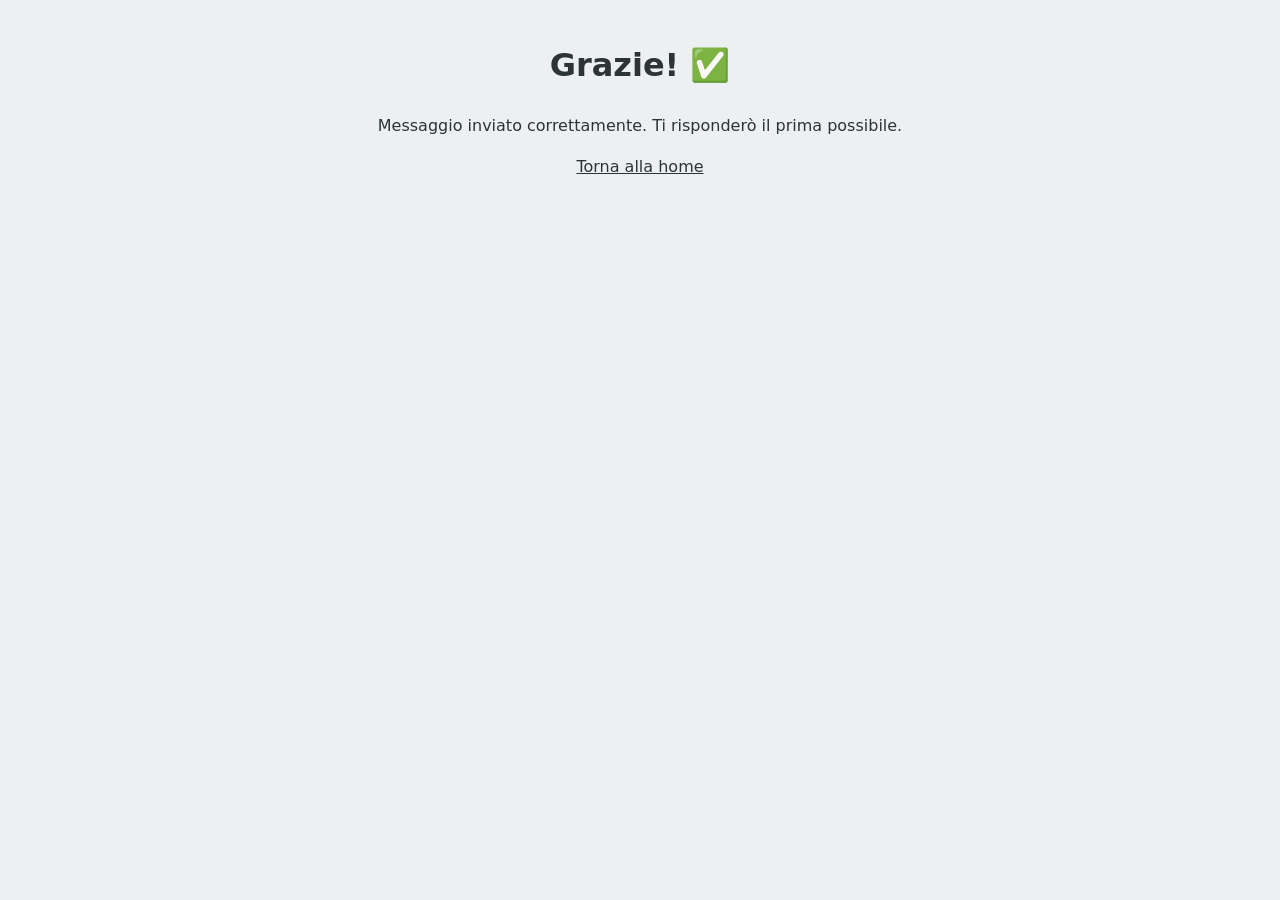
<file: grazie/index.html>
<!doctype html>
<html lang="it">
<head>
  <meta charset="utf-8" />
  <meta name="viewport" content="width=device-width,initial-scale=1" />
  <title>Grazie!</title>
  <link rel="stylesheet" href="/style.css">
</head>
<body>
  <main style="max-width:900px;margin:40px auto;padding:0 16px;text-align:center;">
    <h1>Grazie! ✅</h1>
    <p>Messaggio inviato correttamente. Ti risponderò il prima possibile.</p>
    <p><a href="/">Torna alla home</a></p>
  </main>
</body>
</html>
</file>
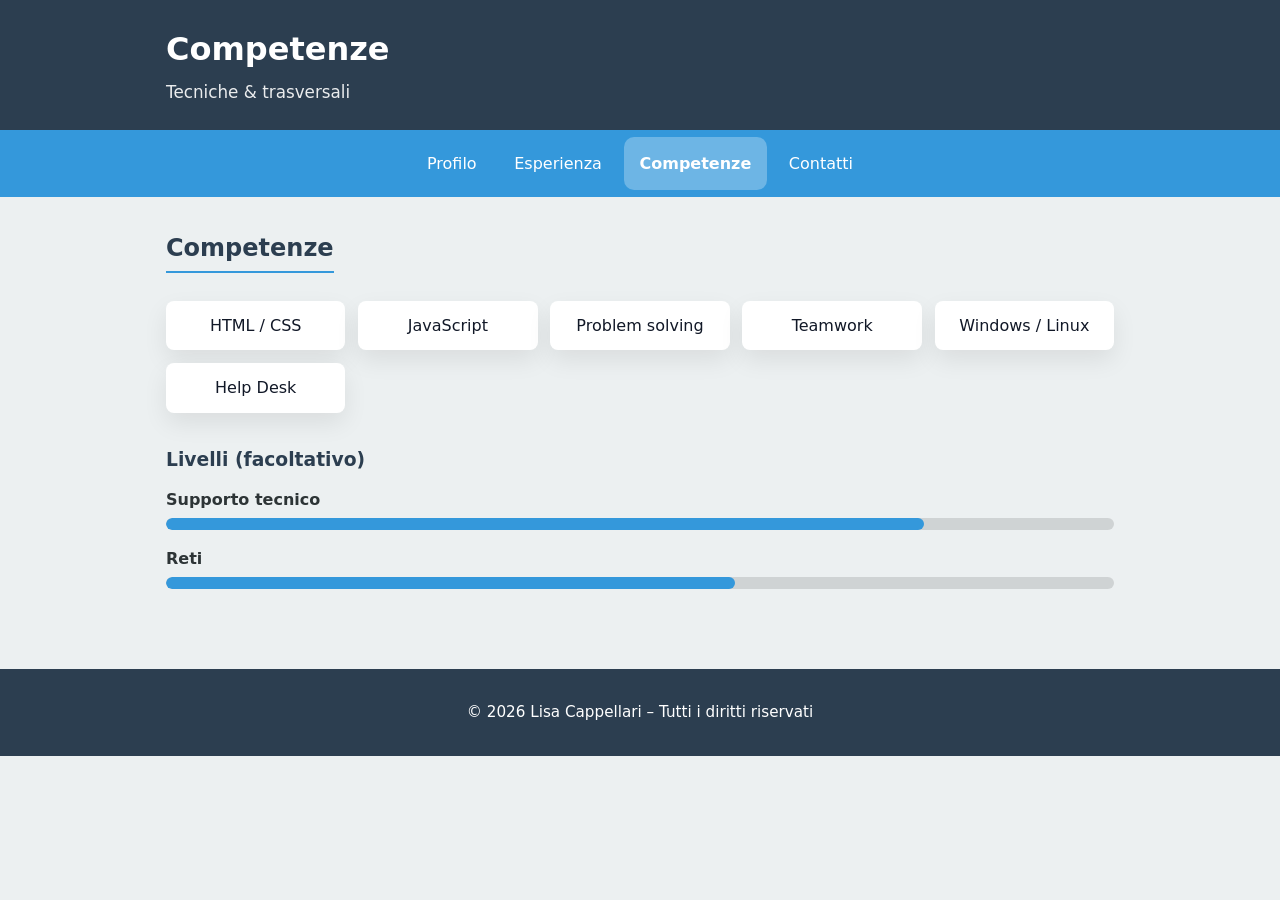
<file: competenze.html>
<!DOCTYPE html>
<html lang="it">
<head>
  <meta charset="UTF-8" />
  <meta name="viewport" content="width=device-width, initial-scale=1.0" />
  <title>Lisa Cappellari — Competenze</title>
  <meta name="description" content="Competenze tecniche e trasversali di Lisa Cappellari." />

  <link rel="stylesheet" href="style.css" />
</head>

<body>
  <a class="skip-link" href="#contenuto">Salta al contenuto</a>

  <header class="header header--small">
    <div class="container header__inner">
      <div class="header__text">
        <h1 class="header__name">Competenze</h1>
        <p class="job-title">Tecniche &amp; trasversali</p>
      </div>
    </div>
  </header>

  <nav class="navbar" aria-label="Navigazione principale">
    <div class="container">
      <ul class="nav-list">
        <li><a href="index.html">Profilo</a></li>
        <li><a href="esperienza.html">Esperienza</a></li>
        <li><a href="competenze.html" aria-current="page">Competenze</a></li>
        <li><a href="contatti.html">Contatti</a></li>
      </ul>
    </div>
  </nav>

  <main id="contenuto" class="main">
    <div class="container">
      <section class="section" aria-labelledby="titolo-competenze">
        <h2 id="titolo-competenze">Competenze</h2>

        <!-- Lista competenze -->
        <ul class="skills" aria-label="Elenco competenze">
          <li>HTML / CSS</li>
          <li>JavaScript</li>
          <li>Problem solving</li>
          <li>Teamwork</li>
          <li>Windows / Linux</li>
          <li>Help Desk</li>
        </ul>

        <!-- Facoltativo: livelli (progress bar) -->
        <h3 class="subtitle">Livelli (facoltativo)</h3>
        <div class="meter-list">
          <div class="meter">
            <div class="meter__label">Supporto tecnico</div>
            <div class="meter__bar" role="progressbar" aria-valuenow="80" aria-valuemin="0" aria-valuemax="100">
              <span style="width: 80%"></span>
            </div>
          </div>

          <div class="meter">
            <div class="meter__label">Reti</div>
            <div class="meter__bar" role="progressbar" aria-valuenow="60" aria-valuemin="0" aria-valuemax="100">
              <span style="width: 60%"></span>
            </div>
          </div>
        </div>

      </section>
    </div>
  </main>

  <footer class="footer">
    <div class="container">
      <p>© 2026 Lisa Cappellari – Tutti i diritti riservati</p>
    </div>
  </footer>
</body>
</html>
</file>
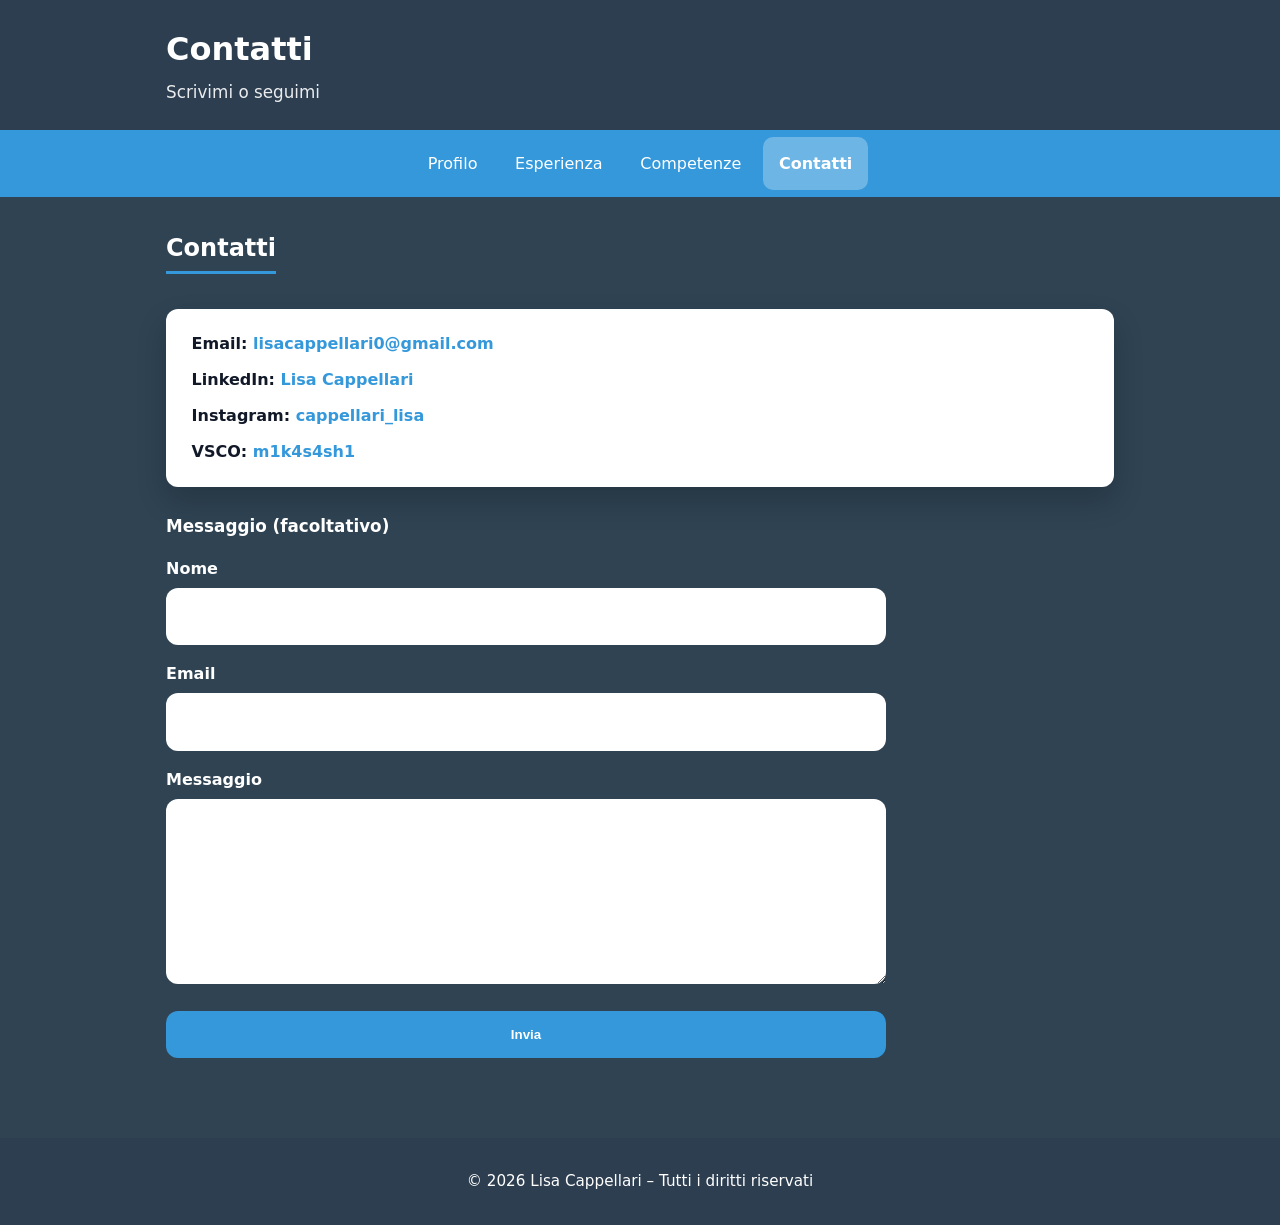
<file: contatti.html>
<!DOCTYPE html>
<html lang="it">
<head>
  <meta charset="UTF-8">
  <meta name="viewport" content="width=device-width, initial-scale=1.0">
  <title>Lisa Cappellari — Contatti</title>
  <meta name="description" content="Contatti di Lisa Cappellari: email e profili social." />
  <link rel="stylesheet" href="style.css">
</head>

<body class="page-contatti">
  <a class="skip-link" href="#contenuto">Salta al contenuto</a>

  <header class="header header--small">
    <div class="container header__inner">
      <div class="header__text">
        <h1 class="header__name">Contatti</h1>
        <p class="job-title">Scrivimi o seguimi</p>
      </div>
    </div>
  </header>

  <nav class="navbar" aria-label="Navigazione principale">
    <div class="container">
      <ul class="nav-list">
        <li><a href="index.html">Profilo</a></li>
        <li><a href="esperienza.html">Esperienza</a></li>
        <li><a href="competenze.html">Competenze</a></li>
        <li><a href="contatti.html" aria-current="page">Contatti</a></li>
      </ul>
    </div>
  </nav>

  <main id="contenuto" class="main">
    <div class="container">
      <section id="contatti" class="section">
        <h2>Contatti</h2>

        <!-- BLOCCO 1: SOCIAL / CONTATTI -->
        <div class="contact-card">
          <p><strong>Email:</strong>
            <a href="mailto:lisacappellari0@gmail.com">lisacappellari0@gmail.com</a>
          </p>

          <p><strong>LinkedIn:</strong>
            <a href="https://www.linkedin.com/" target="_blank" rel="noopener">Lisa Cappellari</a>
          </p>

          <p><strong>Instagram:</strong>
            <a href="https://www.instagram.com/cappellari_lisa?igsh=M3BuZnFtcjJkc2dq" target="_blank" rel="noopener">
              cappellari_lisa
            </a>
          </p>

          <p><strong>VSCO:</strong>
            <a href="https://vsco.co/m1k4s4sh1/gallery" target="_blank" rel="noopener">m1k4s4sh1</a>
          </p>
        </div>

        <!-- BLOCCO 2: FORM -->
        <div class="form-block">
          <h3 class="form-title">Messaggio (facoltativo)</h3>

         <form class="contact-form"
      name="contact-form"
      method="POST"
      data-netlify="true"
      action="/grazie/">

  <input type="hidden" name="form-name" value="contact-form" />

  <label for="nome">Nome</label>
  <input id="nome" name="nome" type="text" autocomplete="name" required>

  <label for="email">Email</label>
  <input id="email" name="email" type="email" autocomplete="email" required>

  <label for="messaggio">Messaggio</label>
  <textarea id="messaggio" name="messaggio" rows="6" required></textarea>

  <button type="submit">Invia</button>
</form>
        </div>

      </section>
    </div>
  </main>

  <footer class="footer">
    <div class="container">
      <p>© 2026 Lisa Cappellari – Tutti i diritti riservati</p>
    </div>
  </footer>
</body>
</html>
</file>
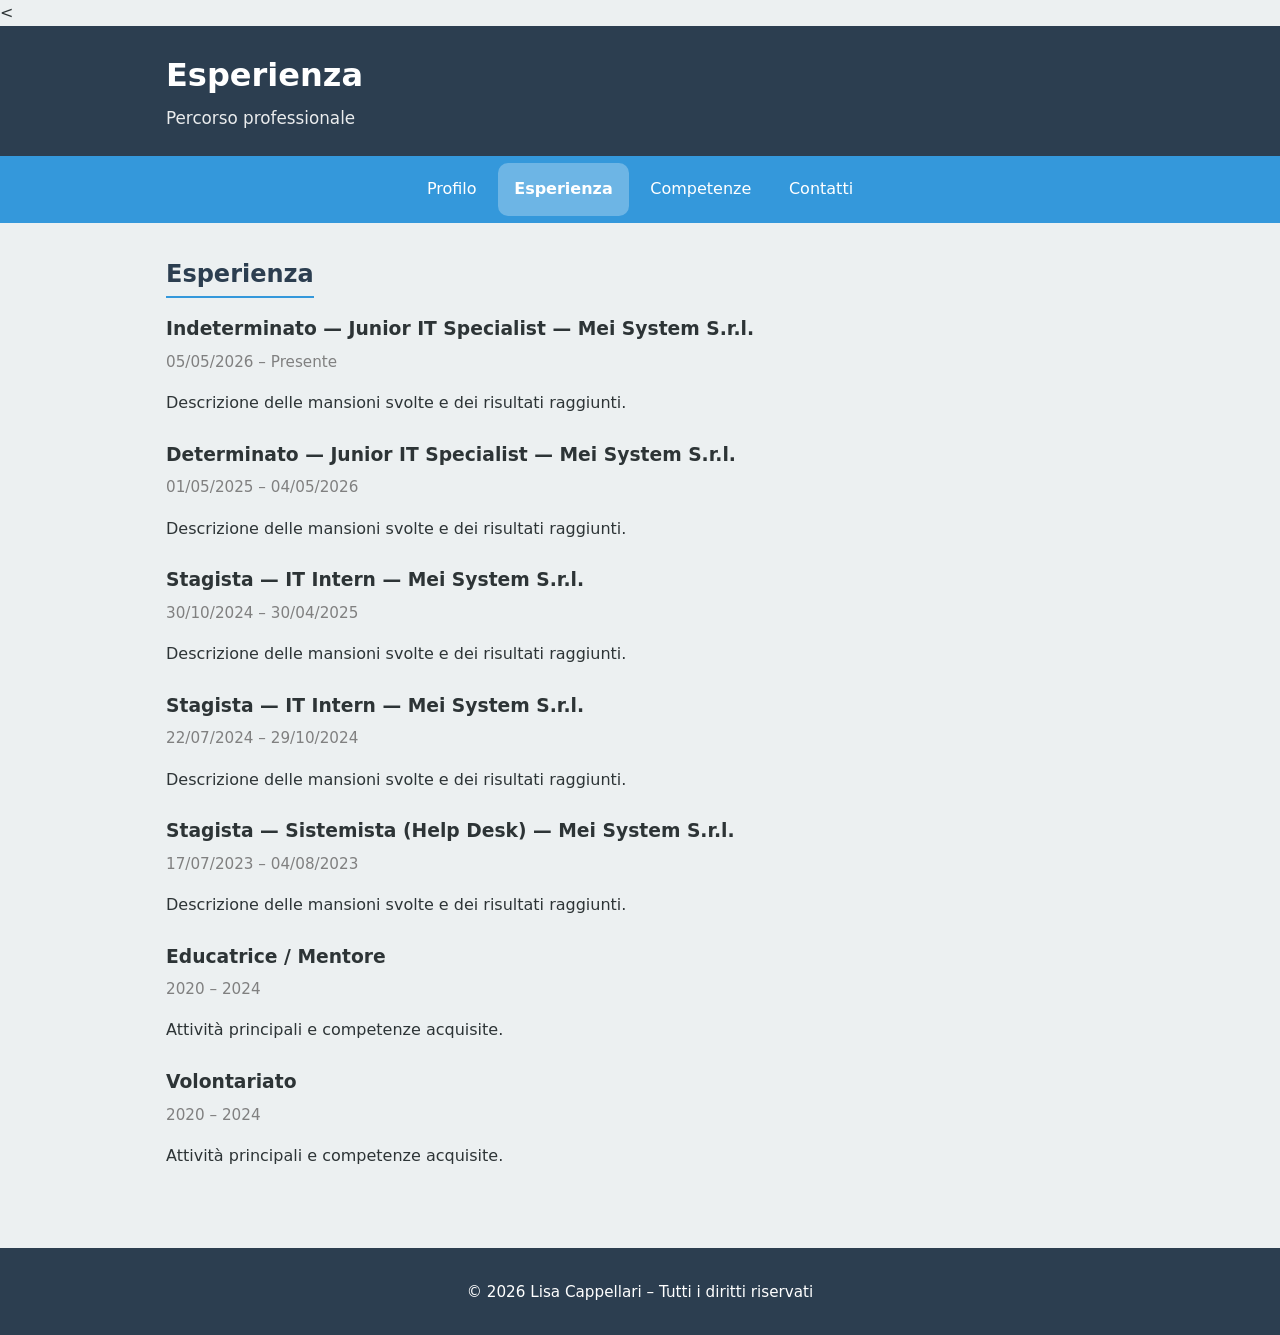
<file: esperienza.html>
<!DOCTYPE html><<html lang="it">
<head>
  <meta charset="UTF-8" />
  <meta name="viewport" content="width=device-width, initial-scale=1.0" />
  <title>Lisa Cappellari — Esperienza</title>
  <meta name="description" content="Esperienza lavorativa di Lisa Cappellari." />

  <link rel="stylesheet" href="style.css" />
</head>

<body>
  <a class="skip-link" href="#contenuto">Salta al contenuto</a>

  <header class="header header--small">
    <div class="container header__inner">
      <div class="header__text">
        <h1 class="header__name">Esperienza</h1>
        <p class="job-title">Percorso professionale</p>
      </div>
    </div>
  </header>

  <nav class="navbar" aria-label="Navigazione principale">
    <div class="container">
      <ul class="nav-list">
        <li><a href="index.html">Profilo</a></li>
        <li><a href="esperienza.html" aria-current="page">Esperienza</a></li>
        <li><a href="competenze.html">Competenze</a></li>
        <li><a href="contatti.html">Contatti</a></li>
      </ul>
    </div>
  </nav>

  <main id="contenuto" class="main">
    <div class="container">
      <section class="section" aria-labelledby="titolo-esperienza">
        <h2 id="titolo-esperienza">Esperienza</h2>

        <article class="item">
          <h3>Indeterminato — Junior IT Specialist — Mei System S.r.l.</h3>
          <p class="date">05/05/2026 – Presente</p>
          <p>Descrizione delle mansioni svolte e dei risultati raggiunti.</p>
        </article>

        <article class="item">
          <h3>Determinato — Junior IT Specialist — Mei System S.r.l.</h3>
          <p class="date">01/05/2025 – 04/05/2026</p>
          <p>Descrizione delle mansioni svolte e dei risultati raggiunti.</p>
        </article>

        <article class="item">
          <h3>Stagista — IT Intern — Mei System S.r.l.</h3>
          <p class="date">30/10/2024 – 30/04/2025</p>
          <p>Descrizione delle mansioni svolte e dei risultati raggiunti.</p>
        </article>

        <article class="item">
          <h3>Stagista — IT Intern — Mei System S.r.l.</h3>
          <p class="date">22/07/2024 – 29/10/2024</p>
          <p>Descrizione delle mansioni svolte e dei risultati raggiunti.</p>
        </article>

        <article class="item">
          <h3>Stagista — Sistemista (Help Desk) — Mei System S.r.l.</h3>
          <p class="date">17/07/2023 – 04/08/2023</p>
          <p>Descrizione delle mansioni svolte e dei risultati raggiunti.</p>
        </article>

        <article class="item">
          <h3>Educatrice / Mentore</h3>
          <p class="date">2020 – 2024</p>
          <p>Attività principali e competenze acquisite.</p>
        </article>

        <article class="item">
          <h3>Volontariato</h3>
          <p class="date">2020 – 2024</p>
          <p>Attività principali e competenze acquisite.</p>
        </article>

      </section>
    </div>
  </main>

  <footer class="footer">
    <div class="container">
      <p>© 2026 Lisa Cappellari – Tutti i diritti riservati</p>
    </div>
  </footer>
</body>
</html>
</file>
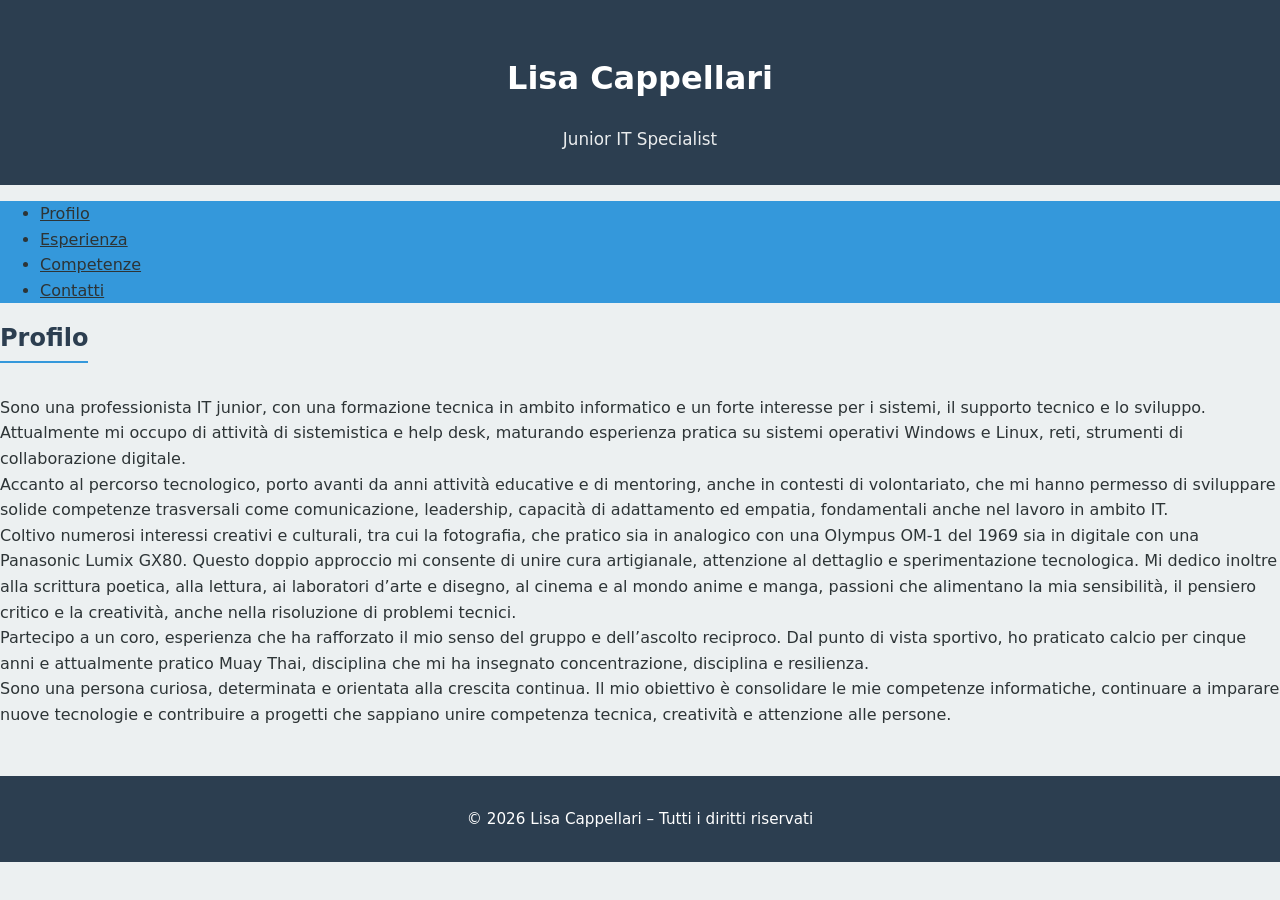
<file: sito_curriculum.html>
<!DOCTYPE html>
<html lang="it">
<head>
    <meta charset="UTF-8">
    <meta name="viewport" content="width=device-width, initial-scale=1.0">
    <title>Lisa Cappellari | Curriculum</title>

    <!-- Collegamento al foglio di stile -->
    <link rel="stylesheet" href="style.css">
</head>
<body>

    <!-- ================= HEADER ================= -->
    <header class="header">
        <h1>Lisa Cappellari</h1>
        <p class="job-title">Junior IT Specialist</p>
    </header>

<!-- ================= NAVIGAZIONE ================= -->
    
<nav class="navbar">
    <ul>
        <li><a href="sito_curriculum.html">Profilo</a></li>
        <li><a href="esperienza.html">Esperienza</a></li>
        <li><a href="competenze.html">Competenze</a></li>
        <li><a href="contatti.html">Contatti</a></li>
    </ul>
</nav>


    <!-- ================= CONTENUTO PRINCIPALE ================= -->
    <main>

        <!-- ===== PROFILO ===== -->
        <section id="profilo" class="section">
            <h2>Profilo</h2>
            <p>
Sono una professionista IT junior, con una formazione tecnica in ambito informatico e un forte interesse per i sistemi, il supporto tecnico e lo sviluppo. Attualmente mi occupo di attività di sistemistica e help desk, maturando esperienza pratica su sistemi operativi Windows e Linux, reti, strumenti di collaborazione digitale.<br>
Accanto al percorso tecnologico, porto avanti da anni attività educative e di mentoring, anche in contesti di volontariato, che mi hanno permesso di sviluppare solide competenze trasversali come comunicazione, leadership, capacità di adattamento ed empatia, fondamentali anche nel lavoro in ambito IT.<br>
Coltivo numerosi interessi creativi e culturali, tra cui la fotografia, che pratico sia in analogico con una Olympus OM‑1 del 1969 sia in digitale con una Panasonic Lumix GX80. Questo doppio approccio mi consente di unire cura artigianale, attenzione al dettaglio e sperimentazione tecnologica. Mi dedico inoltre alla scrittura poetica, alla lettura, ai laboratori d’arte e disegno, al cinema e al mondo anime e manga, passioni che alimentano la mia sensibilità, il pensiero critico e la creatività, anche nella risoluzione di problemi tecnici.<br>
Partecipo a un coro, esperienza che ha rafforzato il mio senso del gruppo e dell’ascolto reciproco. Dal punto di vista sportivo, ho praticato calcio per cinque anni e attualmente pratico Muay Thai, disciplina che mi ha insegnato concentrazione, disciplina e resilienza.<br>
Sono una persona curiosa, determinata e orientata alla crescita continua. Il mio obiettivo è consolidare le mie competenze informatiche, continuare a imparare nuove tecnologie e contribuire a progetti che sappiano unire competenza tecnica, creatività e attenzione alle persone.
            </p>
        </section>



    </main>

    <!-- ================= FOOTER ================= -->
    <footer class="footer">
        <p>© 2026 Lisa Cappellari – Tutti i diritti riservati</p>
    </footer>

</body>
</html>
</file>
<file: style.css>
/* =========================================================
   CV SITE - style.css (Versione coerente con CV SITE - style.css (Versione coerente con template iniziale)
   - Supporta: container, nav-list, header--small, skip-link, meter-list
   - Mantiene: colori originali
   - Contatti: tema dark + blocchi separati (contact-card + form)
*/

/* ================= VARIABILI GLOBALI ================= */
:root {
  --colore-primario: #2c3e50;
  --colore-secondario: #3498db;
  --colore-sfondo: #ecf0f1;
  --colore-testo: #2d3436;

  --font-principale: system-ui, -apple-system, "Segoe UI", Roboto, Arial, sans-serif;
  --larghezza-max: 980px;

  --raggio: 12px;
  --shadow-soft: 0 10px 25px rgba(0, 0, 0, 0.08);
  --shadow-strong: 0 14px 30px rgba(0, 0, 0, 0.20);

  --focus-ring: 0 0 0 3px rgba(52, 152, 219, 0.28);
}

/* ================= RESET BASE ================= */
*,
*::before,
*::after {
  box-sizing: border-box;
}
html, body {
  margin: 0;
  padding: 0;
}
img {
  max-width: 100%;
  height: auto;
  display: block;
}

/* ================= BASE ================= */
body {
  font-family: var(--font-principale);
  background-color: var(--colore-sfondo);
  color: var(--colore-testo);
  line-height: 1.6;
}

a { color: inherit; }

:focus-visible {
  outline: none;
  box-shadow: var(--focus-ring);
  border-radius: 10px;
}

/* ================= UTILITIES (TEMPLATE INIZIALE) ================= */
.container {
  max-width: var(--larghezza-max);
  margin: 0 auto;
  padding: 0 1rem;
}

.main {
  padding: 2rem 0;
}

/* Skip-link (accessibilità) */
.skip-link {
  position: absolute;
  left: 0.75rem;
  top: 0.75rem;
  transform: translateY(-140%);
  background: var(--colore-secondario);
  color: #fff;
  padding: 0.6rem 0.9rem;
  border-radius: 10px;
  text-decoration: none;
  z-index: 999;
}
.skip-link:focus {
  transform: translateY(0);
}

/* ================= HEADER (TEMPLATE INIZIALE) ================= */
.header {
  background-color: var(--colore-primario);
  color: #fff;
  padding: 2rem 0;
  text-align: center;
}

.header--small {
  padding: 1.5rem 0;
}

.header__inner {
  display: flex;
  align-items: center;
  justify-content: space-between;
  gap: 1.25rem;
  flex-wrap: wrap;
}

.header__text {
  text-align: left;
}

.header__name {
  margin: 0;
  font-size: 2rem;
}

.job-title {
  margin: 0.25rem 0 0;
  font-size: 1.05rem;
  opacity: 0.9;
}

/* Foto profilo */
.profile-photo {
  width: 150px;
  height: 150px;
  object-fit: cover;
  border-radius: 50%;
  border: 3px solid #fff;
}

/* ================= NAVBAR (TEMPLATE INIZIALE: nav-list) ================= */
.navbar {
  background-color: var(--colore-secondario);
}

.nav-list {
  list-style: none;
  display: flex;
  justify-content: center;
  gap: 0.35rem;
  padding: 0.45rem 0;
  margin: 0;
  flex-wrap: wrap;
}

.nav-list a {
  display: block;
  padding: 0.85rem 1rem;
  color: #fff;
  text-decoration: none;
  border-radius: 10px;
  transition: background-color 0.2s ease;
}

.nav-list a:hover {
  background-color: rgba(255,255,255,0.18);
}

.nav-list a[aria-current="page"] {
  background-color: rgba(255,255,255,0.28);
  font-weight: 700;
}

/* ================= SEZIONI ================= */
.section {
  margin-bottom: 3rem;
}

.section h2 {
  margin: 0 0 1rem;
  color: var(--colore-primario);
  border-bottom: 2px solid var(--colore-secondario);
  display: inline-block;
  padding-bottom: 0.2rem;
}

.subtitle {
  margin: 2rem 0 0.75rem;
  color: var(--colore-primario);
}

/* ================= ESPERIENZA (stile pulito) ================= */
.item {
  margin-bottom: 1.5rem;
}
.item h3 {
  margin: 0 0 0.35rem;
}
.date {
  margin: 0 0 0.5rem;
  font-size: 0.95rem;
  color: gray;
}

/* ================= COMPETENZE: grid “card” leggero ================= */
.skills {
  list-style: none;
  padding: 0;
  margin: 0.5rem 0 0;
  display: grid;
  grid-template-columns: repeat(auto-fill, minmax(170px, 1fr));
  gap: 0.8rem;
}

.skills li {
  background: #fff;
  border-radius: 8px;
  padding: 0.75rem;
  text-align: center;
  box-shadow: var(--shadow-soft);
}
/* === FIX COMPETENZE: riquadri + testo sempre visibile === */
.skills {
  list-style: none;
  padding: 0;
  margin: 0.75rem 0 0;
  display: grid;
  grid-template-columns: repeat(auto-fill, minmax(170px, 1fr));
  gap: 0.8rem;
}

.skills li {
  background: #ffffff;
  color: #111827;         /* forza il colore del testo (evita testo invisibile) */
  padding: 0.75rem;
  border-radius: 8px;
  text-align: center;
  box-shadow: 0 10px 25px rgba(0,0,0,0.08);
}

/* ================= METER / PROGRESS (template iniziale) ================= */
.meter-list {
  display: grid;
  gap: 1rem;
  margin-top: 0.75rem;
}

.meter__label {
  font-weight: 700;
  margin-bottom: 0.35rem;
}

.meter__bar {
  height: 12px;
  background: rgba(0,0,0,0.12);
  border-radius: 999px;
  overflow: hidden;
}

.meter__bar > span {
  display: block;
  height: 100%;
  background: var(--colore-secondario);
  border-radius: 999px;
}

/* ================= FOOTER ================= */
.footer {
  background-color: var(--colore-primario);
  color: #fff;
  text-align: center;
  padding: 1rem 0;
  font-size: 0.95rem;
}

/* =========================================================
   CONTATTI - TEMA DARK + BLOCCHI SEPARATI
   (usa body.page-contatti)
   ========================================================= */
.page-contatti {
  background: #2f4353;
  color: #fff;
}

/* Titoli sezione su dark */
.page-contatti .section h2 {
  color: #fff;
  border-bottom: 3px solid var(--colore-secondario);
}

/* Card social separata */
.page-contatti .contact-card {
  background: #fff;
  color: #111827;
  border-radius: var(--raggio);
  padding: 1.4rem 1.6rem;
  margin: 1.2rem 0 1.6rem;
  box-shadow: var(--shadow-strong);
}

.page-contatti .contact-card p {
  margin: 0 0 0.65rem;
  font-weight: 700;
}
.page-contatti .contact-card p:last-child { margin-bottom: 0; }

.page-contatti .contact-card a {
  color: var(--colore-secondario);
  font-weight: 900;
  text-decoration: none;
  word-break: break-word;
}
.page-contatti .contact-card a:hover { text-decoration: underline; }

/* Form separato */
.page-contatti .form-block { margin-top: 1rem; }

.page-contatti .form-title {
  margin: 0 0 0.8rem;
  font-size: 1.05rem;
  font-weight: 900;
  color: #fff;
}

.page-contatti .contact-form {
  max-width: 720px;
}

.page-contatti .contact-form label {
  display: block;
  margin: 1rem 0 0.4rem;
  font-weight: 900;
}

.page-contatti .contact-form input,
.page-contatti .contact-form textarea {
  width: 100%;
  padding: 1rem;
  border-radius: var(--raggio);
  border: none;
  outline: none;
  background: #fff;
  color: #111827;
  font: inherit;
}

.page-contatti .contact-form textarea {
  min-height: 170px;
  resize: vertical;
}

.page-contatti .contact-form input:focus,
.page-contatti .contact-form textarea:focus {
  box-shadow: var(--focus-ring);
}

.page-contatti .contact-form button {
  width: 100%;
  margin-top: 1.2rem;
  background: var(--colore-secondario);
  color: #fff;
  border: none;
  border-radius: var(--raggio);
  padding: 1rem;
  font-weight: 900;
  cursor: pointer;
}
.page-contatti .contact-form button:hover { filter: brightness(0.96); }

.page-contatti .note {
  margin-top: 0.7rem;
  font-size: 0.95rem;
  opacity: 0.9;
}

/* ================= RESPONSIVE ================= */
@media (max-width: 560px) {
  .header__inner {
    justify-content: center;
  }
  .header__text {
    text-align: center;
  }
  .profile-photo {
    width: 135px;
    height: 135px;
  }
  .nav-list a {
    padding: 0.75rem 0.9rem;
  }
  .main {
    padding: 1.5rem 0;
  }
}
</file>
